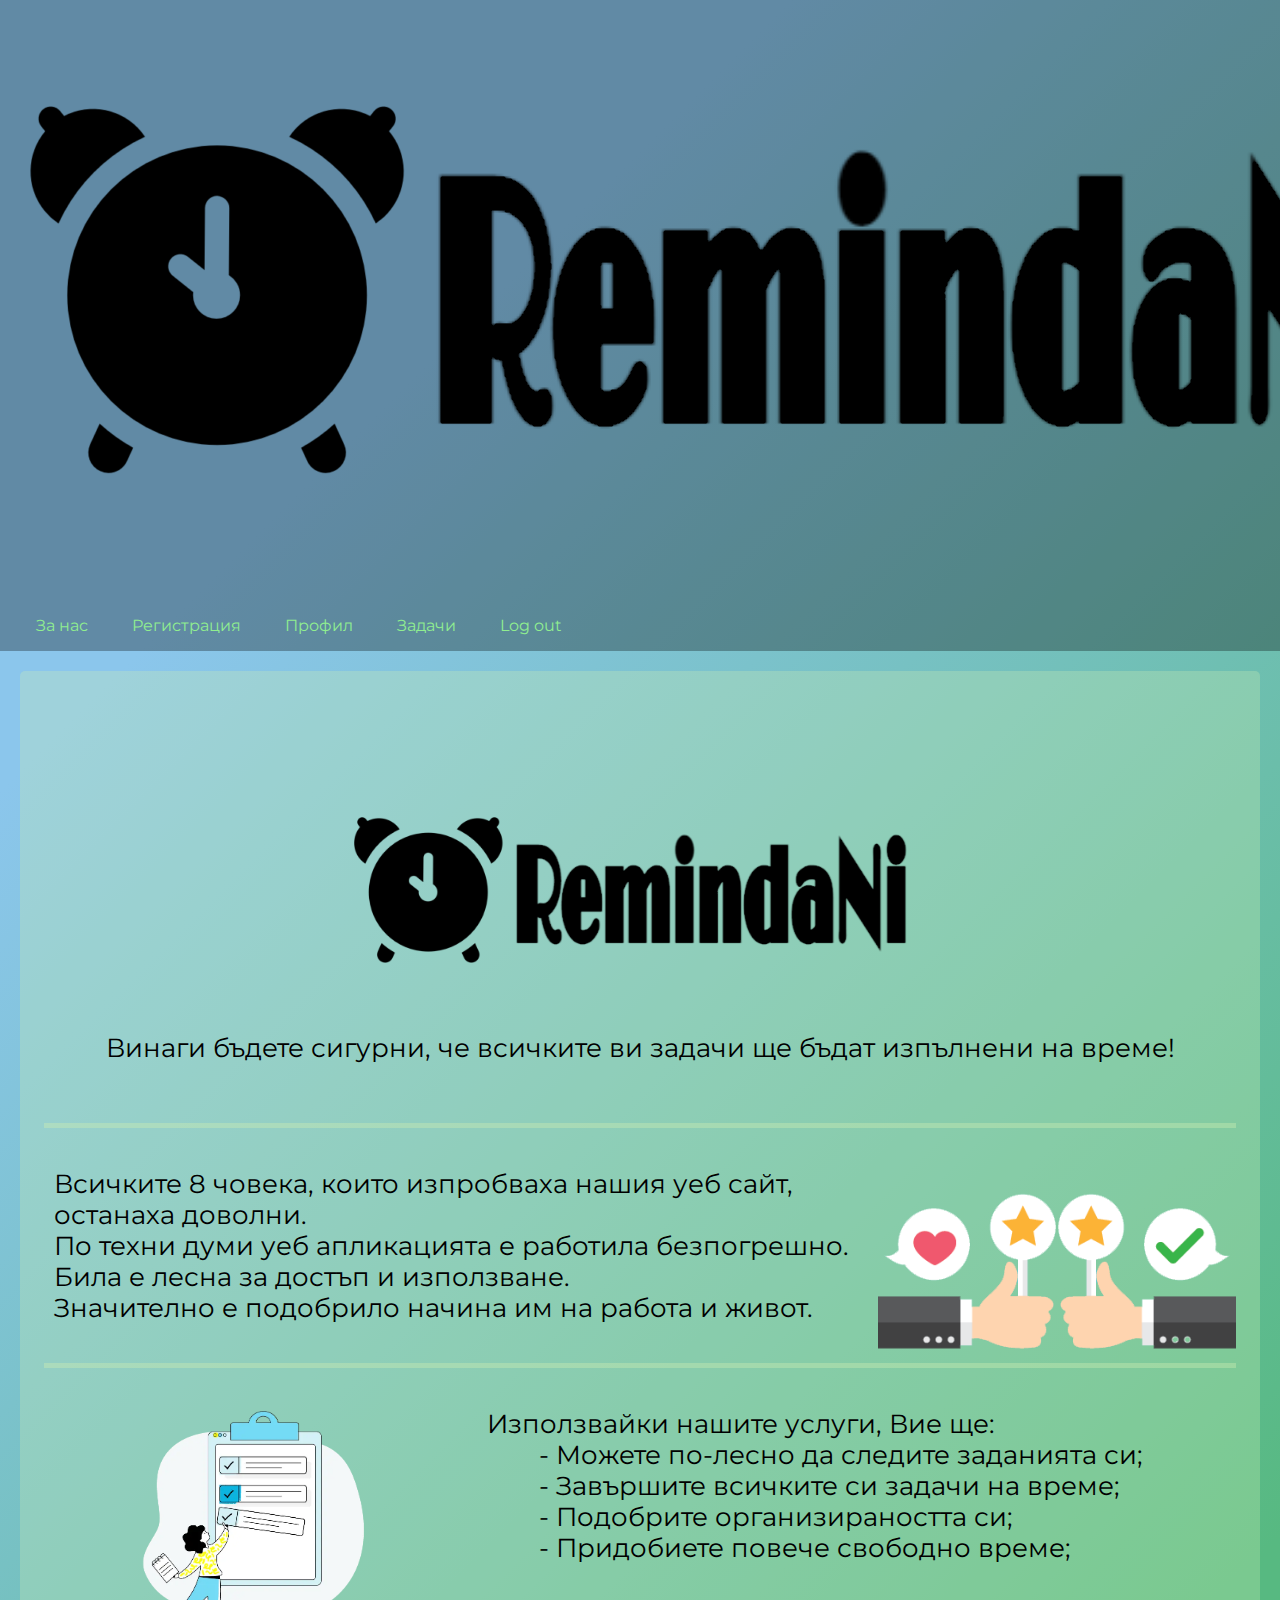
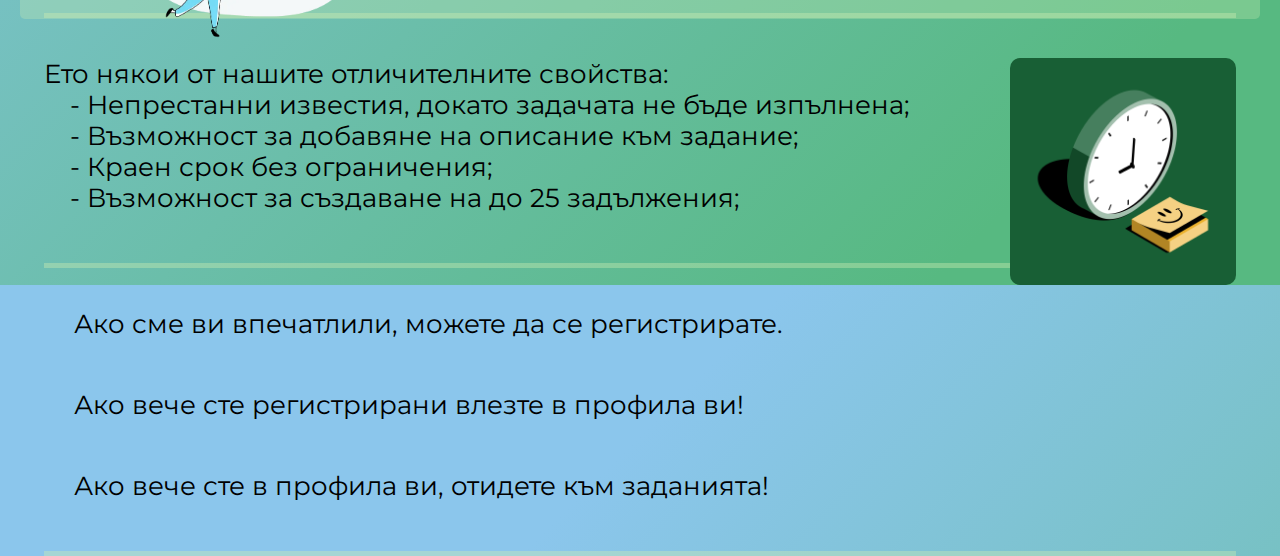
<file: index.html>
<html>
    <head>
        <meta charset="UTF-8">

        <title>Home</title>

        <link rel="stylesheet" type="text/css" href="Home_page_style.css">
    </head>

    <body>
        <div class="top-bar">
            <header>
                <img class="logo" src="logo.png" alt="logo">
                <nav>
                    <ul class="links">
                        <li><a href="For_us_page.html">За нас</a></li>
                        <li><a href="register.php">Регистрация</a></li>
                        <li><a href="login.php">Профил</a></li>
                        <li><a href="tasks.php">Задачи</a></li>
                        <li><a href="logout.php">Log out</a></li>
                    </ul>
                </nav>
            </header>
        </div>

        <div id="info-box">
            <div id="value-proposition">
                <img class="logo" src="logo.png" alt="logo"><br>
                <p>Винаги бъдете сигурни, че всичките ви задачи ще бъдат изпълнени на време!</p>
            </div>

            <div id="proof">
                <img class="image" src="social_proof_image.png" alt="social proof">

                <div class="text">
                    <p class="sentance">Всичките 8 човека, които изпробваха нашия уеб сайт, останаха доволни.</p>
                    <p class="sentance">По техни думи уеб апликацията е работила безпогрешно.</p>
                    <p class="sentance">Била е лесна за достъп и използване.</p>
                    <p class="sentance">Значително е подобрило начина им на работа и живот.</p>
                </div>
            </div>

            <div id="benefits">
                <img class="image" src="Benefits_image.webp" alt="Girl with tasks">

                <div class="text">
                    <p class="head-sentance">&emsp;Използвайки нашите услуги, Вие ще:</p>
                    <p class="sentance">&emsp;&emsp;&emsp;- Можете по-лесно да следите заданията си;</p>
                    <p class="sentance">&emsp;&emsp;&emsp;- Завършите всичките си задачи на време;</p>
                    <p class="sentance">&emsp;&emsp;&emsp;- Подобрите организираността си;</p>
                    <p class="sentance">&emsp;&emsp;&emsp;- Придобиете повече свободно време;</p>
                </div>
            </div>

            <div id="features">
                <img class="image" src="features_image.jpg" alt="Clock with notes">

                <div class="text">
                    <p class="head-sentance">Ето някои от нашите отличителните свойства:</p>
                    <p class="sentance">&emsp;- Непрестанни известия, докато задачата не бъде изпълнена;</p>
                    <p class="sentance">&emsp;- Възможност за добавяне на описание към задание;</p>
                    <p class="sentance">&emsp;- Краен срок без ограничения;</p>
                    <p class="sentance">&emsp;- Възможност за създаване на до 25 задължения;</p>
                </div>
            </div>

            <div id="call-to-action">

                <div class="text">
                    <p class="cta-text">Ако сме ви впечатлили, можете да се регистрирате. </p>
                    <p class="cta-text">Ако вече сте регистрирани влезте в профила ви!</p>
                    <p class="cta-text">Ако вече сте в профила ви, отидете към заданията!</p>
                </div>
            </div>
        </div>
    </body>
</html>
</file>
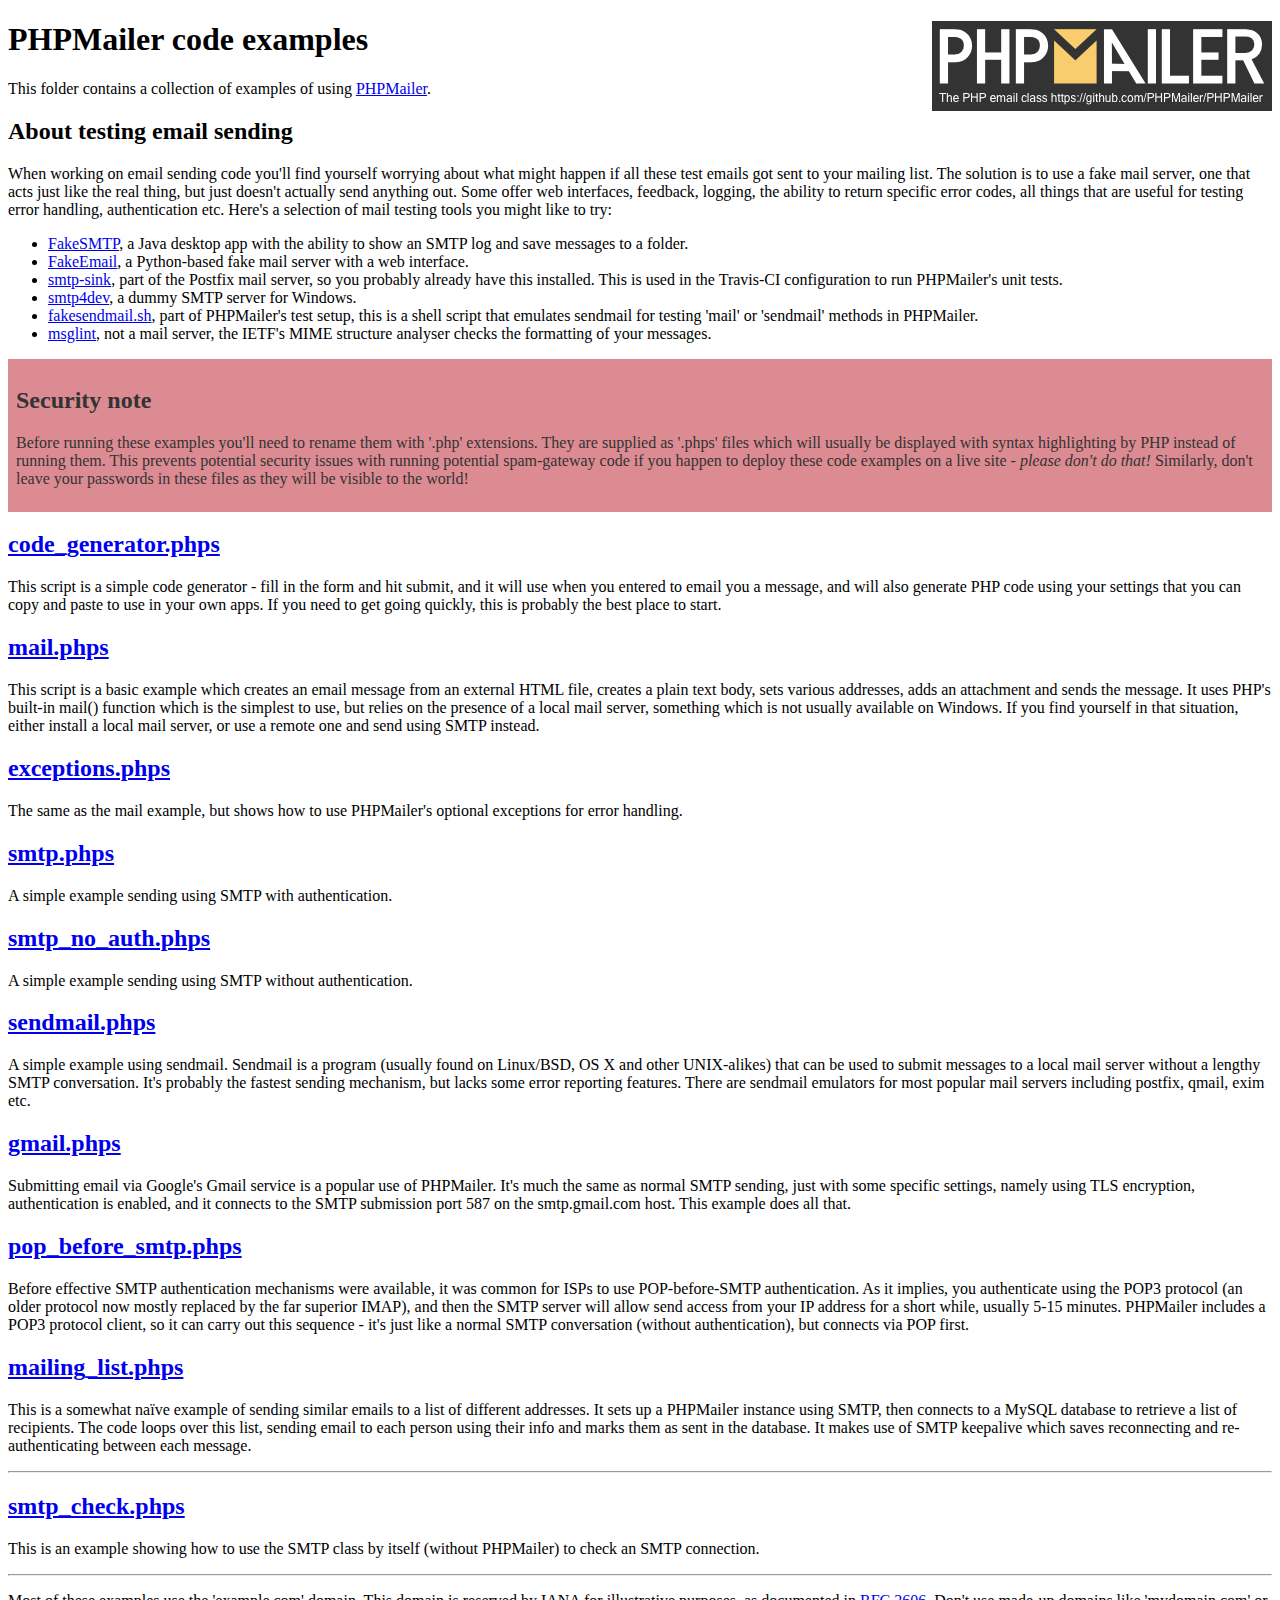
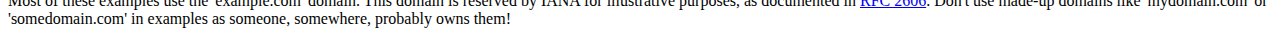
<file: PHPMailer/examples/index.html>
<!DOCTYPE html>
<html>
<head>
	<meta charset="UTF-8">
	<title>PHPMailer Examples</title>
</head>
<body>
<h1>PHPMailer code examples<a href="https://github.com/PHPMailer/PHPMailer"><img src="images/phpmailer.png" style="float:right; border:0;" alt="PHPMailer logo"></a></h1>
<p>This folder contains a collection of examples of using <a href="https://github.com/PHPMailer/PHPMailer">PHPMailer</a>.</p>
<h2>About testing email sending</h2>
<p>When working on email sending code you'll find yourself worrying about what might happen if all these test emails got sent to your mailing list. The solution is to use a fake mail server, one that acts just like the real thing, but just doesn't actually send anything out. Some offer web interfaces, feedback, logging, the ability to return specific error codes, all things that are useful for testing error handling, authentication etc. Here's a selection of mail testing tools you might like to try:</p>
<ul>
  <li><a href="https://github.com/Nilhcem/FakeSMTP">FakeSMTP</a>, a Java desktop app with the ability to show an SMTP log and save messages to a folder. </li>
  <li><a href="https://github.com/isotoma/FakeEmail">FakeEmail</a>, a Python-based fake mail server with a web interface.</li>
  <li><a href="http://www.postfix.org/smtp-sink.1.html">smtp-sink</a>, part of the Postfix mail server, so you probably already have this installed. This is used in the Travis-CI configuration to run PHPMailer's unit tests.</li>
  <li><a href="http://smtp4dev.codeplex.com">smtp4dev</a>, a dummy SMTP server for Windows.</li>
  <li><a href="https://github.com/PHPMailer/PHPMailer/blob/master/test/fakesendmail.sh">fakesendmail.sh</a>, part of PHPMailer's test setup, this is a shell script that emulates sendmail for testing 'mail' or 'sendmail' methods in PHPMailer.</li>
  <li><a href="http://tools.ietf.org/tools/msglint/">msglint</a>, not a mail server, the IETF's MIME structure analyser checks the formatting of your messages.</li>
</ul>
<div style="padding: 8px; color: #333333; background-color: #dc8b92">
<h2>Security note</h2>
<p>Before running these examples you'll need to rename them with '.php' extensions. They are supplied as '.phps' files which will usually be displayed with syntax highlighting by PHP instead of running them. This prevents potential security issues with running potential spam-gateway code if you happen to deploy these code examples on a live site - <em>please don't do that!</em> Similarly, don't leave your passwords in these files as they will be visible to the world!</p>
</div>
<h2><a href="code_generator.phps">code_generator.phps</a></h2>
<p>This script is a simple code generator - fill in the form and hit submit, and it will use when you entered to email you a message, and will also generate PHP code using your settings that you can copy and paste to use in your own apps. If you need to get going quickly, this is probably the best place to start.</p>
<h2><a href="mail.phps">mail.phps</a></h2>
<p>This script is a basic example which creates an email message from an external HTML file, creates a plain text body, sets various addresses, adds an attachment and sends the message. It uses PHP's built-in mail() function which is the simplest to use, but relies on the presence of a local mail server, something which is not usually available on Windows. If you find yourself in that situation, either install a local mail server, or use a remote one and send using SMTP instead.</p>
<h2><a href="exceptions.phps">exceptions.phps</a></h2>
<p>The same as the mail example, but shows how to use PHPMailer's optional exceptions for error handling.</p>
<h2><a href="smtp.phps">smtp.phps</a></h2>
<p>A simple example sending using SMTP with authentication.</p>
<h2><a href="smtp_no_auth.phps">smtp_no_auth.phps</a></h2>
<p>A simple example sending using SMTP without authentication.</p>
<h2><a href="sendmail.phps">sendmail.phps</a></h2>
<p>A simple example using sendmail. Sendmail is a program (usually found on Linux/BSD, OS X and other UNIX-alikes) that can be used to submit messages to a local mail server without a lengthy SMTP conversation. It's probably the fastest sending mechanism, but lacks some error reporting features. There are sendmail emulators for most popular mail servers including postfix, qmail, exim etc.</p>
<h2><a href="gmail.phps">gmail.phps</a></h2>
<p>Submitting email via Google's Gmail service is a popular use of PHPMailer. It's much the same as normal SMTP sending, just with some specific settings, namely using TLS encryption, authentication is enabled, and it connects to the SMTP submission port 587 on the smtp.gmail.com host. This example does all that.</p>
<h2><a href="pop_before_smtp.phps">pop_before_smtp.phps</a></h2>
<p>Before effective SMTP authentication mechanisms were available, it was common for ISPs to use POP-before-SMTP authentication. As it implies, you authenticate using the POP3 protocol (an older protocol now mostly replaced by the far superior IMAP), and then the SMTP server will allow send access from your IP address for a short while, usually 5-15 minutes. PHPMailer includes a POP3 protocol client, so it can carry out this sequence - it's just like a normal SMTP conversation (without authentication), but connects via POP first.</p>
<h2><a href="mailing_list.phps">mailing_list.phps</a></h2>
<p>This is a somewhat naïve example of sending similar emails to a list of different addresses. It sets up a PHPMailer instance using SMTP, then connects to a MySQL database to retrieve a list of recipients. The code loops over this list, sending email to each person using their info and marks them as sent in the database. It makes use of SMTP keepalive which saves reconnecting and re-authenticating between each message.</p>
<hr>
<h2><a href="smtp_check.phps">smtp_check.phps</a></h2>
<p>This is an example showing how to use the SMTP class by itself (without PHPMailer) to check an SMTP connection.</p>
<hr>
<p>Most of these examples use the 'example.com' domain. This domain is reserved by IANA for illustrative purposes, as documented in <a href="http://tools.ietf.org/html/rfc2606">RFC 2606</a>. Don't use made-up domains like 'mydomain.com' or 'somedomain.com' in examples as someone, somewhere, probably owns them!</p>
</body>
</html>
</file>
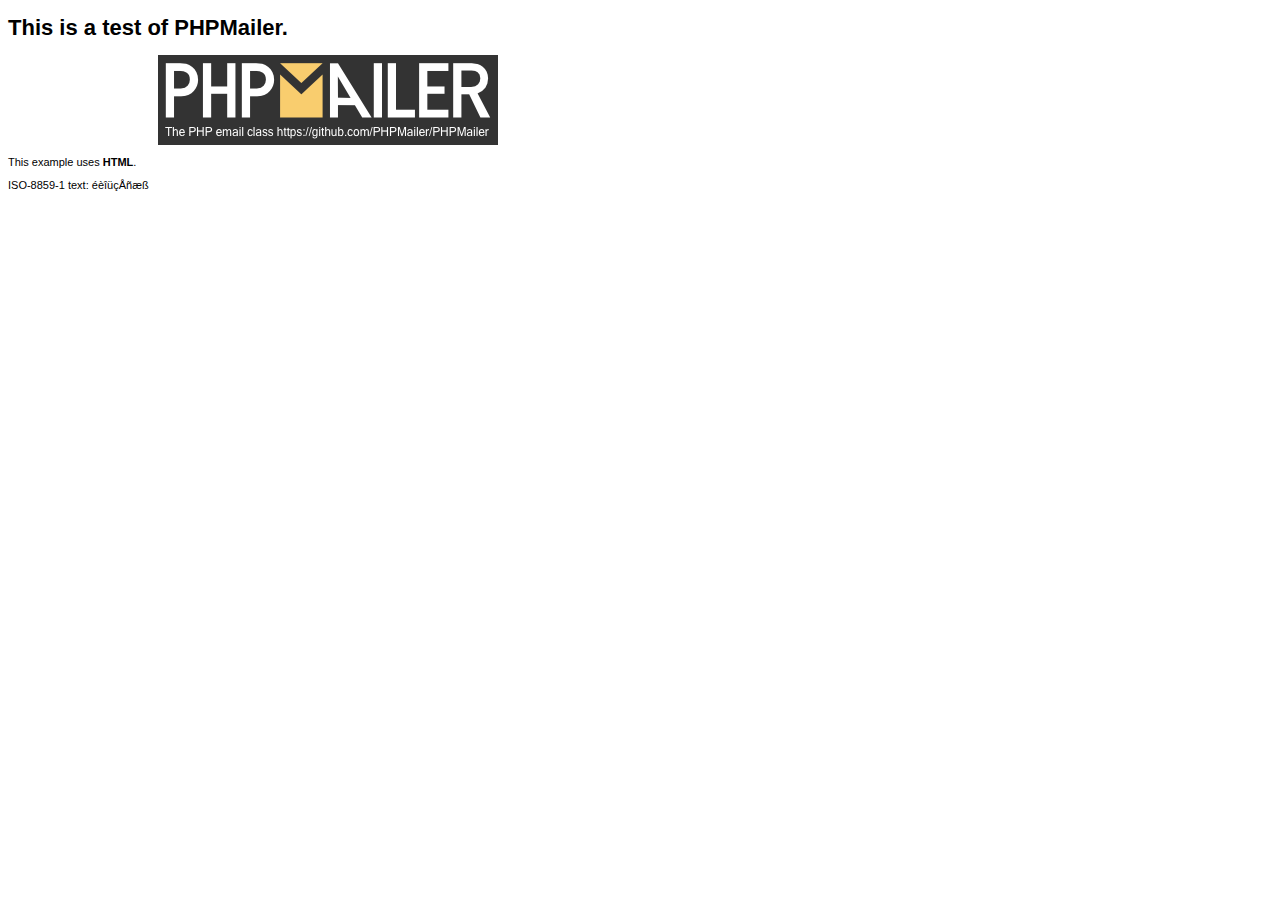
<file: PHPMailer/examples/contents.html>
<!DOCTYPE HTML PUBLIC "-//W3C//DTD HTML 4.01 Transitional//EN" "http://www.w3.org/TR/html4/loose.dtd">
<html>
<head>
  <meta http-equiv="Content-Type" content="text/html; charset=iso-8859-1">
  <title>PHPMailer Test</title>
</head>
<body>
<div style="width: 640px; font-family: Arial, Helvetica, sans-serif; font-size: 11px;">
  <h1>This is a test of PHPMailer.</h1>
  <div align="center">
    <a href="https://github.com/PHPMailer/PHPMailer/"><img src="images/phpmailer.png" height="90" width="340" alt="PHPMailer rocks"></a>
  </div>
  <p>This example uses <strong>HTML</strong>.</p>
  <p>ISO-8859-1 text: ���������</p>
</div>
</body>
</html>
</file>
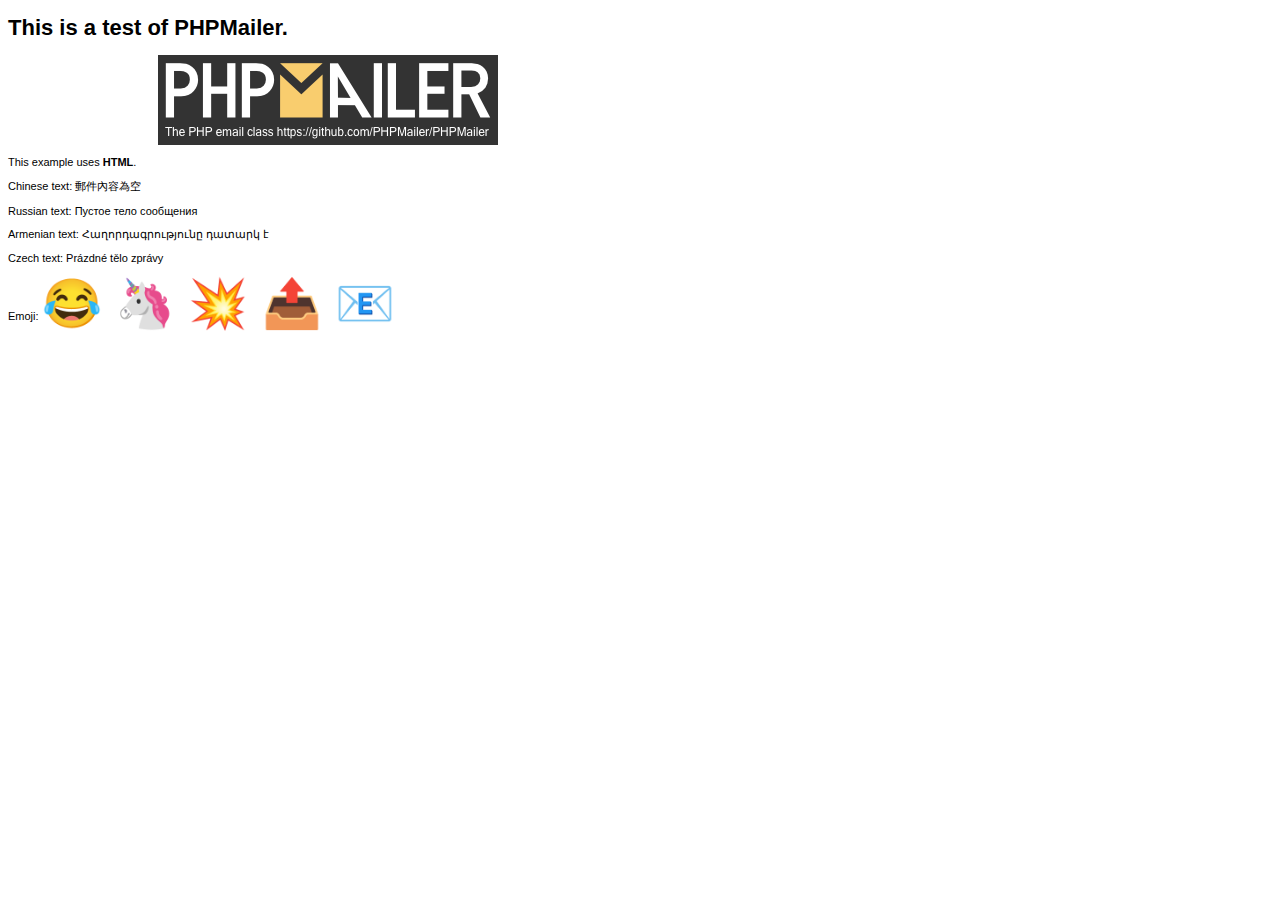
<file: PHPMailer/examples/contentsutf8.html>
<!DOCTYPE HTML PUBLIC "-//W3C//DTD HTML 4.01 Transitional//EN" "http://www.w3.org/TR/html4/loose.dtd">
<html>
<head>
  <meta http-equiv="Content-Type" content="text/html; charset=utf-8">
  <title>PHPMailer Test</title>
</head>
<body>
<div style="width: 640px; font-family: Arial, Helvetica, sans-serif; font-size: 11px;">
  <h1>This is a test of PHPMailer.</h1>
  <div align="center">
    <a href="https://github.com/PHPMailer/PHPMailer/"><img src="images/phpmailer.png" height="90" width="340" alt="PHPMailer rocks"></a>
  </div>
  <p>This example uses <strong>HTML</strong>.</p>
  <p>Chinese text: 郵件內容為空</p>
  <p>Russian text: Пустое тело сообщения</p>
  <p>Armenian text: Հաղորդագրությունը դատարկ է</p>
  <p>Czech text: Prázdné tělo zprávy</p>
  <p>Emoji: <span style="font-size: 48px">😂 🦄 💥 📤 📧</span></p>
</div>
</body>
</html>
</file>
<file: Home_page_style.css>
@import url('https://fonts.googleapis.com/css2?family=Montserrat:wght@200;400&display=swap');
*{
    margin: 0;
    padding: 0;
    box-sizing: 0;
    font-family: 'Montserrat', sans-serif;
}

body{background-color: #8BC6EC;background-image: linear-gradient(135deg, #8BC6EC 25%, #57b981 89%);}
.top-bar{max-width: 100%; overflow: hidden;background-color: rgba(0, 0, 0, 0.2);}
.top-bar:hover{transition: linear 0.2s;background-color: rgba(0, 0, 0, 0.3);}
.left .logo{margin-left: 60px;max-width: 120px;max-height: 100px;cursor: pointer;}
.left{float:left;}
.right{float:right; align-items: center;}
nav{margin-right: 30px;}
.links{list-style: none; margin: 1rem;}
.links li{display: inline-block;padding: 0px 20px;}
.links li a{transition: all 0.1s ease 0s;text-decoration: none;color: lightgreen;}
.links li a:hover{color: lightblue;}
.links li a:active{color: greenyellow;}
.verify{display:grid;}
.verify a{justify-self: center; margin-top: 15px;}
.discord-log-in {font-size: 20px;color: white;background-color: #7289da;width: fit-content;height: fit-content;border-radius: 5px;border: None;padding:10px;cursor: pointer;}
.discord-log-in:hover{transition: linear 0.2s;color: #7289da;background-color: white;}
.email-verify {font-size: 20px;color: black;background-color: #ad4120;width: fit-content;height: fit-content;border-radius: 5px;border: None;padding:10px;cursor: pointer;}
.email-verify:hover{transition: linear 0.2s;color: #ad4120;background-color: black;}
.dropdown {transition: all 0.2s ease-in-out;overflow: hidden;cursor: pointer;}
.dropdown.closed .menu {height: 0px;}
.burger {display: none;cursor: pointer;}
.burger div {width: 25px;height: 4px;background-color: #ffff;margin: 5px;transition: all 0.3s ease-in;}

#info-box
{
    max-height: 100%;
    margin: 20px;
    border-radius: 5px;
    padding: 24px;
    gap: 24px;
    background: rgba(206, 238, 178, 0.3);
}

#value-proposition
{
    margin-top: 80px;
    border-bottom-style: solid;
    border-bottom-width: 5px;
    border-color: rgba(206, 238, 178, 0.4);
}

#value-proposition .logo
{
    display: table;
    margin: 0 auto;
    width: 50%;
    height: auto;
}

#value-proposition p
{
    display: table;
    margin: 0 auto;
    font-size: 2vmax;
    color: black;
    margin-bottom: 60px;
}

#proof
{
    border-bottom-style: solid;
    border-bottom-width: 5px;
    border-color: rgba(206, 238, 178, 0.4);
}

#proof .image
{
    display: table;
    width: 30%;
    height: auto;
    float: right;
}

#proof .text
{
    margin-top: 40px;
    margin-left: 10px;
    color: black;
    font-size: 2vw;
    margin-bottom: 40px;
}

#benefits
{
    border-bottom-style: solid;
    border-bottom-width: 5px;
    border-color: rgba(206, 238, 178, 0.4);
}

#benefits .text
{
    margin-top: 40px;
    color: black;
    font-size: 2vw;
    margin-bottom: 50px;
}

#benefits .image
{
    width: 35%;
    height: auto;
    float: left;
}

#features
{
    border-bottom-style: solid;
    border-bottom-width: 5px;
    border-color: rgba(206, 238, 178, 0.4);
}

#features .image
{
    width: 19%;
    height: auto;
    float: right;
    border-radius: 10px;
}

#features .text
{
    margin-top: 40px;
    color: black;
    font-size: 2vw;
    margin-bottom: 50px;
}

#call-to-action
{
    max-height: 100%;
    border-bottom-style: solid;
    border-bottom-width: 5px;
    border-color: rgba(206, 238, 178, 0.4);
    font-size: 25px;
    color: black;
    margin-bottom: 40px;
}

#call-to-action .text
{
    margin-top: 40px;
    margin-left: 30px;
    font-size: 2vw;
    color: black;
    margin-bottom: 40px;
}

#call-to-action .cta-text
{
    margin-bottom: 50px;
}

#call-to-action .buttons
{
    float: right;
    margin-right: 150px;
}

#call-to-action button
{
    background: linear-gradient(-135deg, #8BC6EC 25%, #57b981 89%);
    border: none;
    border-radius: 5px;
    cursor: pointer;
    transition: all 0.3s ease 0s;
    height: 60px;
    width: 140px;
    font-size: 18px;
    margin-bottom: 20px;
    color: black;
}

.discord{float: left; margin-right: 10px; width: auto; height: 20rem;}

#call-to-action button:hover
{
    background: linear-gradient(135deg, #8BC6EC 25%, #57b981 89%);
}

@media (max-width: 786px)
{
    body {overflow-x: hidden;}
    #value-proposition p{margin-bottom: 40px;}
    .discord{width: 10rem;height: 11rem;}
    .discord-log-in {font-size: 14px;padding:6px;}
    .email-verify {font-size: 14px;padding:6px;}
    #proof .text{margin-top: 30px;margin-bottom: 30px;}
    #benefits .text{margin-top: 30px;margin-bottom: 30px;}
    #benefits .image{width: 38%;}
    #features .image{width: 21%;border-radius: 10px;}
    #features .text{margin-top: 30px;margin-bottom: 30px;}
    #call-to-action .text{margin-top: 30px;margin-left: 10px;margin-bottom: 30px;}
    #call-to-action .cta-text{margin-bottom: 30px;}
    #call-to-action .buttons{margin-right: 30px;}
    .burger {display: block;}
    .links {position: fixed;top: 8vh;right: -20px;height: 92vh;width: 50%;flex-direction: column;align-items: center;justify-content: space-around;background: #659DC2;transform: translateX(100%);transition: transform 1s ease;box-shadow: 0px 1px 5px rgba(0, 0, 0, 0.5);}
    @keyframes navLinkFade {
        from {
            opacity: 0;
            transform: translateX(50px);
        }
        to {
            opacity: 1;
            transform: translateX(0px);
        }
    }

    .right.show .line1 {transform: translate(-10px) rotate(45deg) translate(15px);}
    .right.show .line2 {opacity: 0;}
    .right.show .line3 {transform: translate(-10px) rotate(-45deg) translate(15px);}
    .right.show .links {transform: translateX(0%);}
    .links li{margin: 100px;}
    #call-to-action button{height: 25px;width: 80px;font-size: 10px;}
}

@media (max-width: 480px)
{
    .links li{margin: 50px;}
    #value-proposition p
    {
        margin-bottom: 30px;
    }

    #proof .text
    {
        margin-top: 20px;
        margin-bottom: 20px;
    }

    #benefits .text
    {
        margin-top: 20px;
        margin-bottom: 20px;
    }

    #benefits .image
    {
        width: 40%;
    }

    #features .image
    {
        width: 22%;
        border-radius: 10px;
    }

    #features .text
    {
        margin-top: 20px;
        margin-bottom: 20px;
    }

    #features .text
    {
        margin-top: 30px;
        margin-bottom: 30px;
    }

    #call-to-action .text
    {
        margin-top: 20px;
        margin-left: 15px;
        margin-bottom: 20px;
    }

    #call-to-action .cta-text
    {
        margin-bottom: 20px;
    }

    #call-to-action .buttons
    {
        margin-right: 30px;
    }

    #call-to-action button
    {
        height: 10px;
        width: 70px;
        font-size: 8px;
    }
}
</file>
